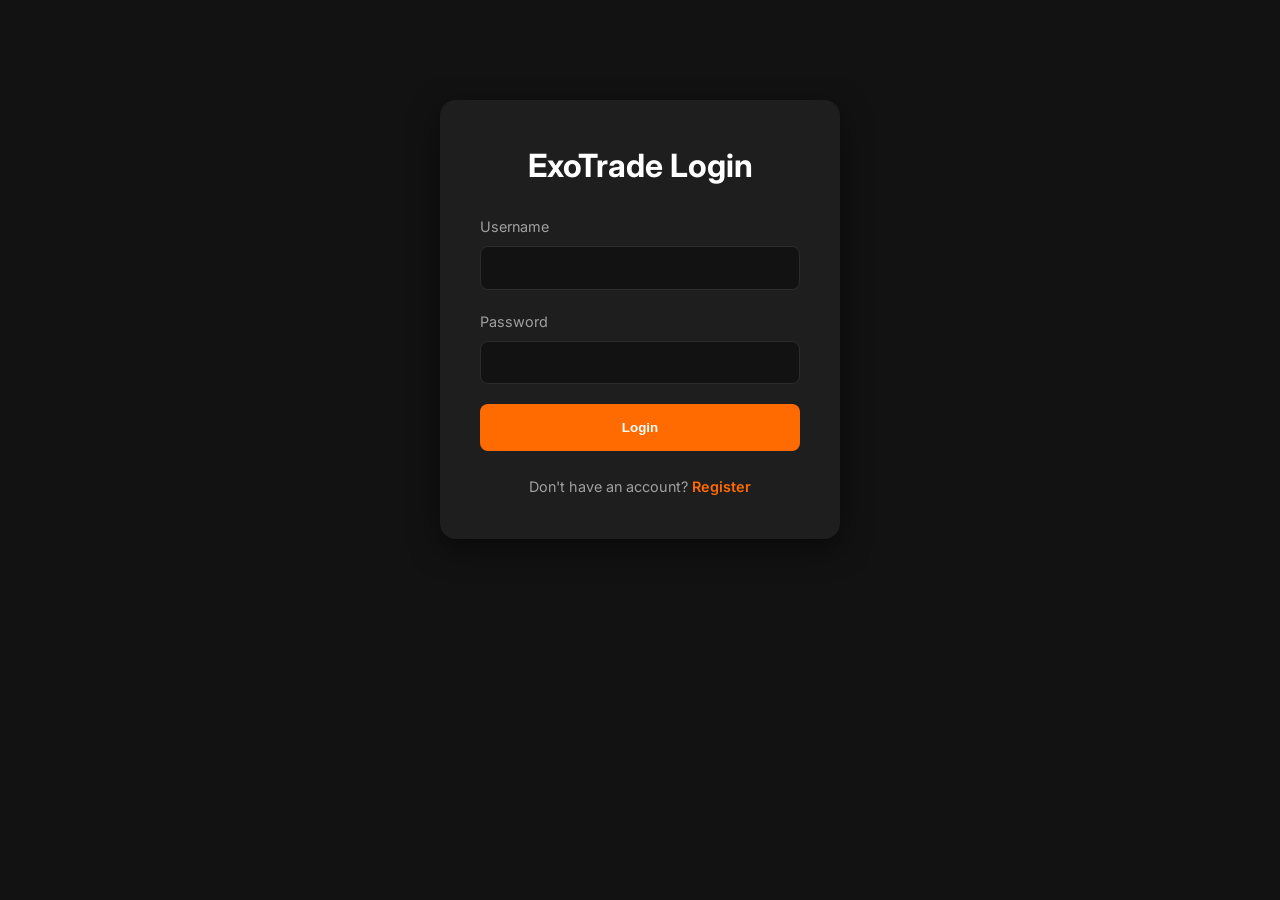
<file: server/desktop/browser_app/index.html>
<!DOCTYPE html>
<html lang="en">
<head>
    <meta charset="UTF-8">
    <meta name="viewport" content="width=device-width, initial-scale=1.0">
    <title>ExoTrade Desktop</title>
    <link rel="stylesheet" href="style.css">
    <link rel="preconnect" href="https://fonts.googleapis.com">
    <link rel="preconnect" href="https://fonts.gstatic.com" crossorigin>
    <link href="https://fonts.googleapis.com/css2?family=Inter:wght@400;600;800&display=swap" rel="stylesheet">
</head>
<body>
    <div id="app">
        <header id="main-header" class="hidden">
            <div class="nav-container">
                <div class="logo">Exo<span>Trade</span></div>
                <nav>
                    <a href="#discovery">Discovery</a>
                    <a href="#breeding">Breeding</a>
                    <a href="#profile">Profile</a>
                </nav>
                <div class="user-actions">
                    <button id="btn-logout">Logout</button>
                </div>
            </div>
        </header>

        <main id="content">
            <!-- Dynamic content injected here -->
            <div class="loader">Loading ExoTrade...</div>
        </main>
    </div>

    <!-- Modals -->
    <div id="modal-container" class="hidden">
        <div id="modal-content"></div>
    </div>

    <script src="app.js"></script>
</body>
</html>
</file>
<file: server/desktop/browser_app/style.css>
:root {
    --brand-orange: #FF6B00;
    --brand-orange-light: #FFB347;
    --bg-dark: #121212;
    --surface: #1E1E1E;
    --surface-light: #2C2C2C;
    --text-main: #FFFFFF;
    --text-muted: #A0A0A0;
    --error: #CF6679;
}

* {
    margin: 0;
    padding: 0;
    box-sizing: border-box;
}

body {
    font-family: 'Inter', sans-serif;
    background-color: var(--bg-dark);
    color: var(--text-main);
    line-height: 1.6;
}

.hidden { display: none !important; }

header {
    background-color: var(--surface);
    border-bottom: 1px solid var(--surface-light);
    padding: 1rem 0;
    position: sticky;
    top: 0;
    z-index: 100;
}

.nav-container {
    max-width: 1200px;
    margin: 0 auto;
    display: flex;
    justify-content: space-between;
    align-items: center;
    padding: 0 2rem;
}

.logo {
    font-size: 1.5rem;
    font-weight: 800;
    letter-spacing: -1px;
}

.logo span { color: var(--brand-orange); }

nav { display: flex; gap: 2rem; }

nav a {
    color: var(--text-muted);
    text-decoration: none;
    font-weight: 600;
    transition: color 0.3s;
}

nav a:hover, nav a.active {
    color: var(--brand-orange);
}

main {
    max-width: 1200px;
    margin: 2rem auto;
    padding: 0 2rem;
}

/* Auth Pages */
.auth-container {
    max-width: 400px;
    margin: 100px auto;
    background: var(--surface);
    padding: 2.5rem;
    border-radius: 16px;
    box-shadow: 0 10px 30px rgba(0,0,0,0.5);
}

.auth-container h1 { margin-bottom: 1.5rem; text-align: center; }

.form-group { margin-bottom: 1.25rem; }

label {
    display: block;
    margin-bottom: 0.5rem;
    font-size: 0.9rem;
    color: var(--text-muted);
}

input {
    width: 100%;
    padding: 0.8rem 1rem;
    background: var(--bg-dark);
    border: 1px solid var(--surface-light);
    border-radius: 8px;
    color: white;
    font-family: inherit;
}

input:focus {
    border-color: var(--brand-orange);
    outline: none;
}

button {
    width: 100%;
    padding: 1rem;
    background: var(--brand-orange);
    color: white;
    border: none;
    border-radius: 8px;
    font-weight: 700;
    cursor: pointer;
    transition: transform 0.2s, background 0.3s;
}

button:hover { background: #E66000; }
button:active { transform: scale(0.98); }

.auth-switch {
    margin-top: 1.5rem;
    text-align: center;
    font-size: 0.9rem;
    color: var(--text-muted);
}

.auth-switch span {
    color: var(--brand-orange);
    cursor: pointer;
    font-weight: 600;
}

/* Feed */
.feed-grid {
    display: grid;
    grid-template-columns: repeat(auto-fill, minmax(280px, 1fr));
    gap: 2rem;
}

.listing-card {
    background: var(--surface);
    border-radius: 16px;
    overflow: hidden;
    transition: transform 0.3s;
    border: 1px solid var(--surface-light);
    cursor: pointer;
    position: relative;
}

.listing-card:hover { transform: translateY(-5px); }

.listing-card img {
    width: 100%;
    height: 200px;
    object-fit: crop;
    background: #000;
}

.listing-info { padding: 1.25rem; }

.listing-info h3 { font-size: 1.1rem; margin-bottom: 0.25rem; }

.scientific-name {
    font-style: italic;
    color: var(--text-muted);
    font-size: 0.85rem;
    display: block;
    margin-bottom: 0.75rem;
}

.price {
    color: var(--brand-orange);
    font-weight: 800;
    font-size: 1.2rem;
}

.unverified-badge {
    position: absolute;
    top: 10px;
    right: 10px;
    background: rgba(0,0,0,0.6);
    padding: 4px;
    border-radius: 50%;
    width: 28dp;
    height: 28dp;
    display: flex;
    align-items: center;
    justify-content: center;
    border: 1px solid var(--brand-orange-light);
}

.loader {
    text-align: center;
    margin-top: 100px;
    color: var(--text-muted);
    font-style: italic;
}

/* Profile */
.profile-header {
    background: var(--surface);
    padding: 3rem;
    border-radius: 24px;
    display: flex;
    gap: 2rem;
    align-items: center;
    margin-bottom: 2rem;
}

.profile-pic {
    width: 120px;
    height: 120px;
    border-radius: 50%;
    object-fit: cover;
    border: 3px solid var(--brand-orange);
}
</file>
